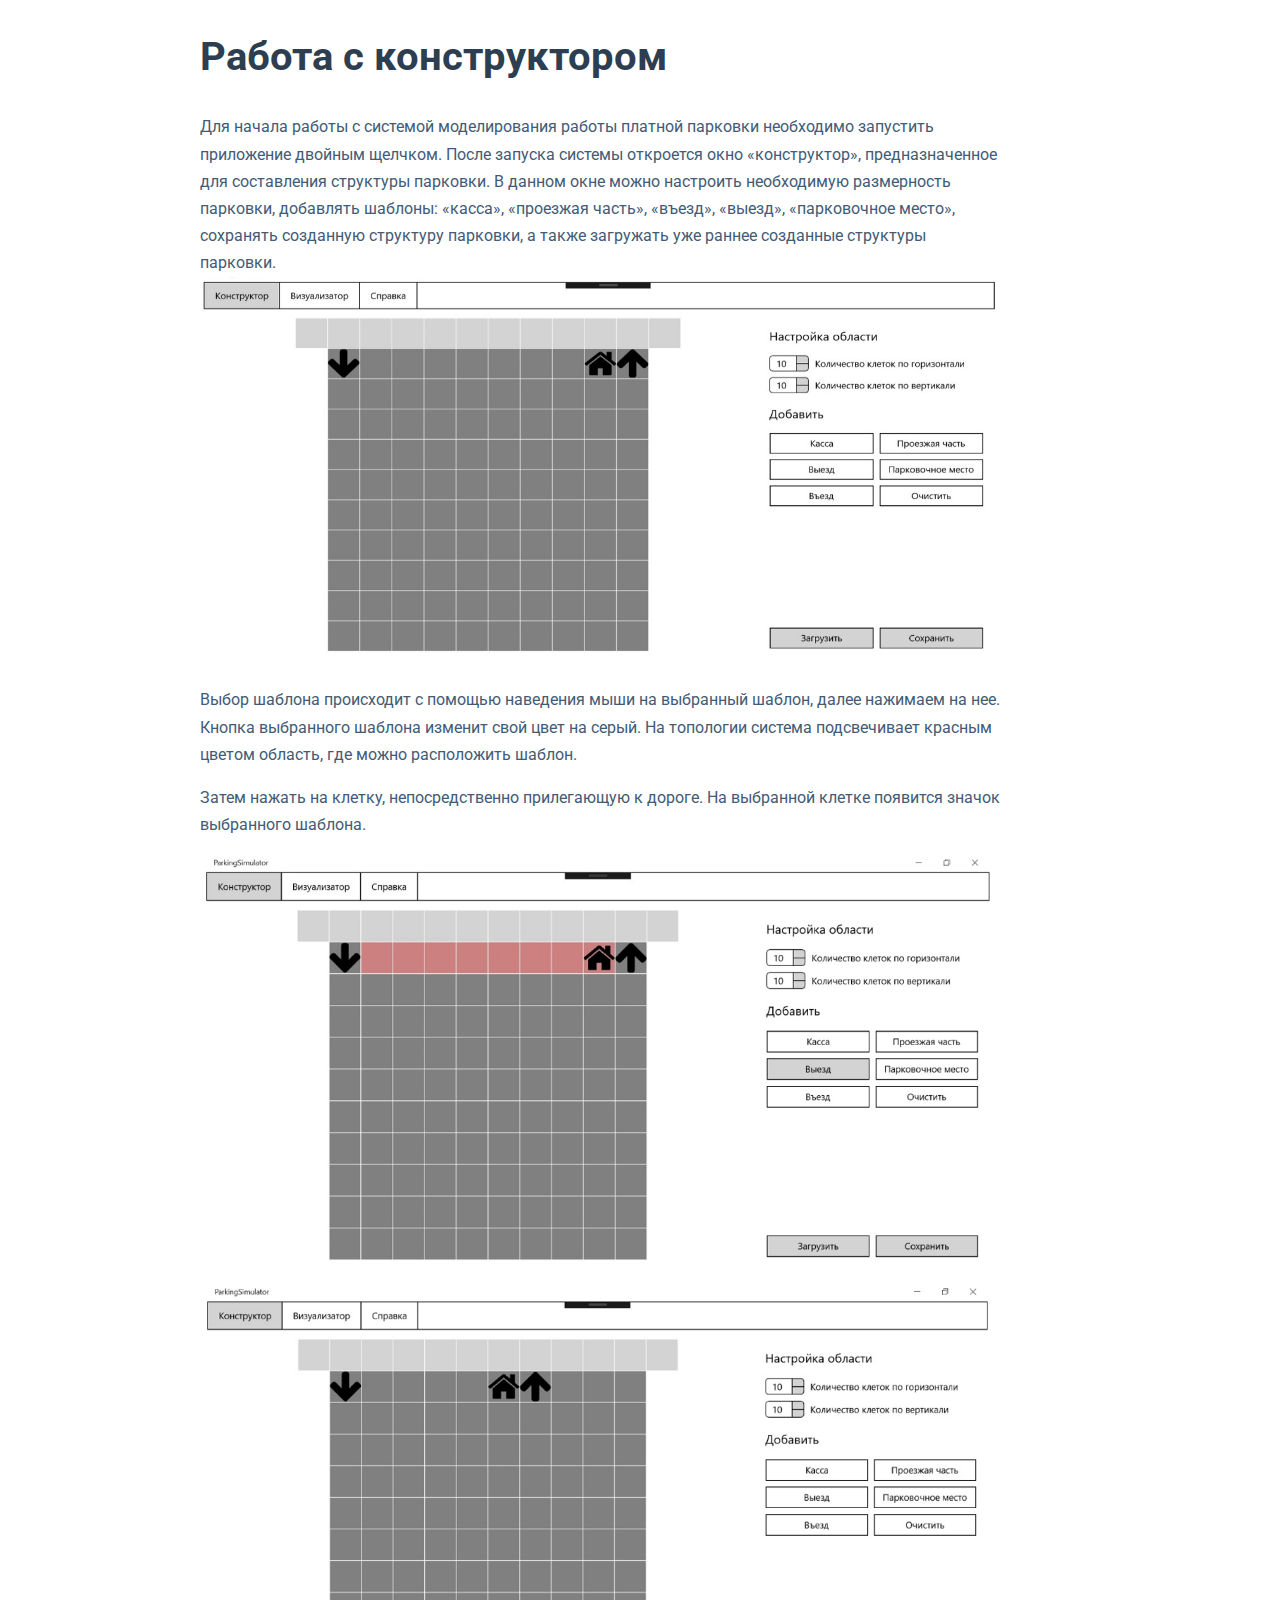
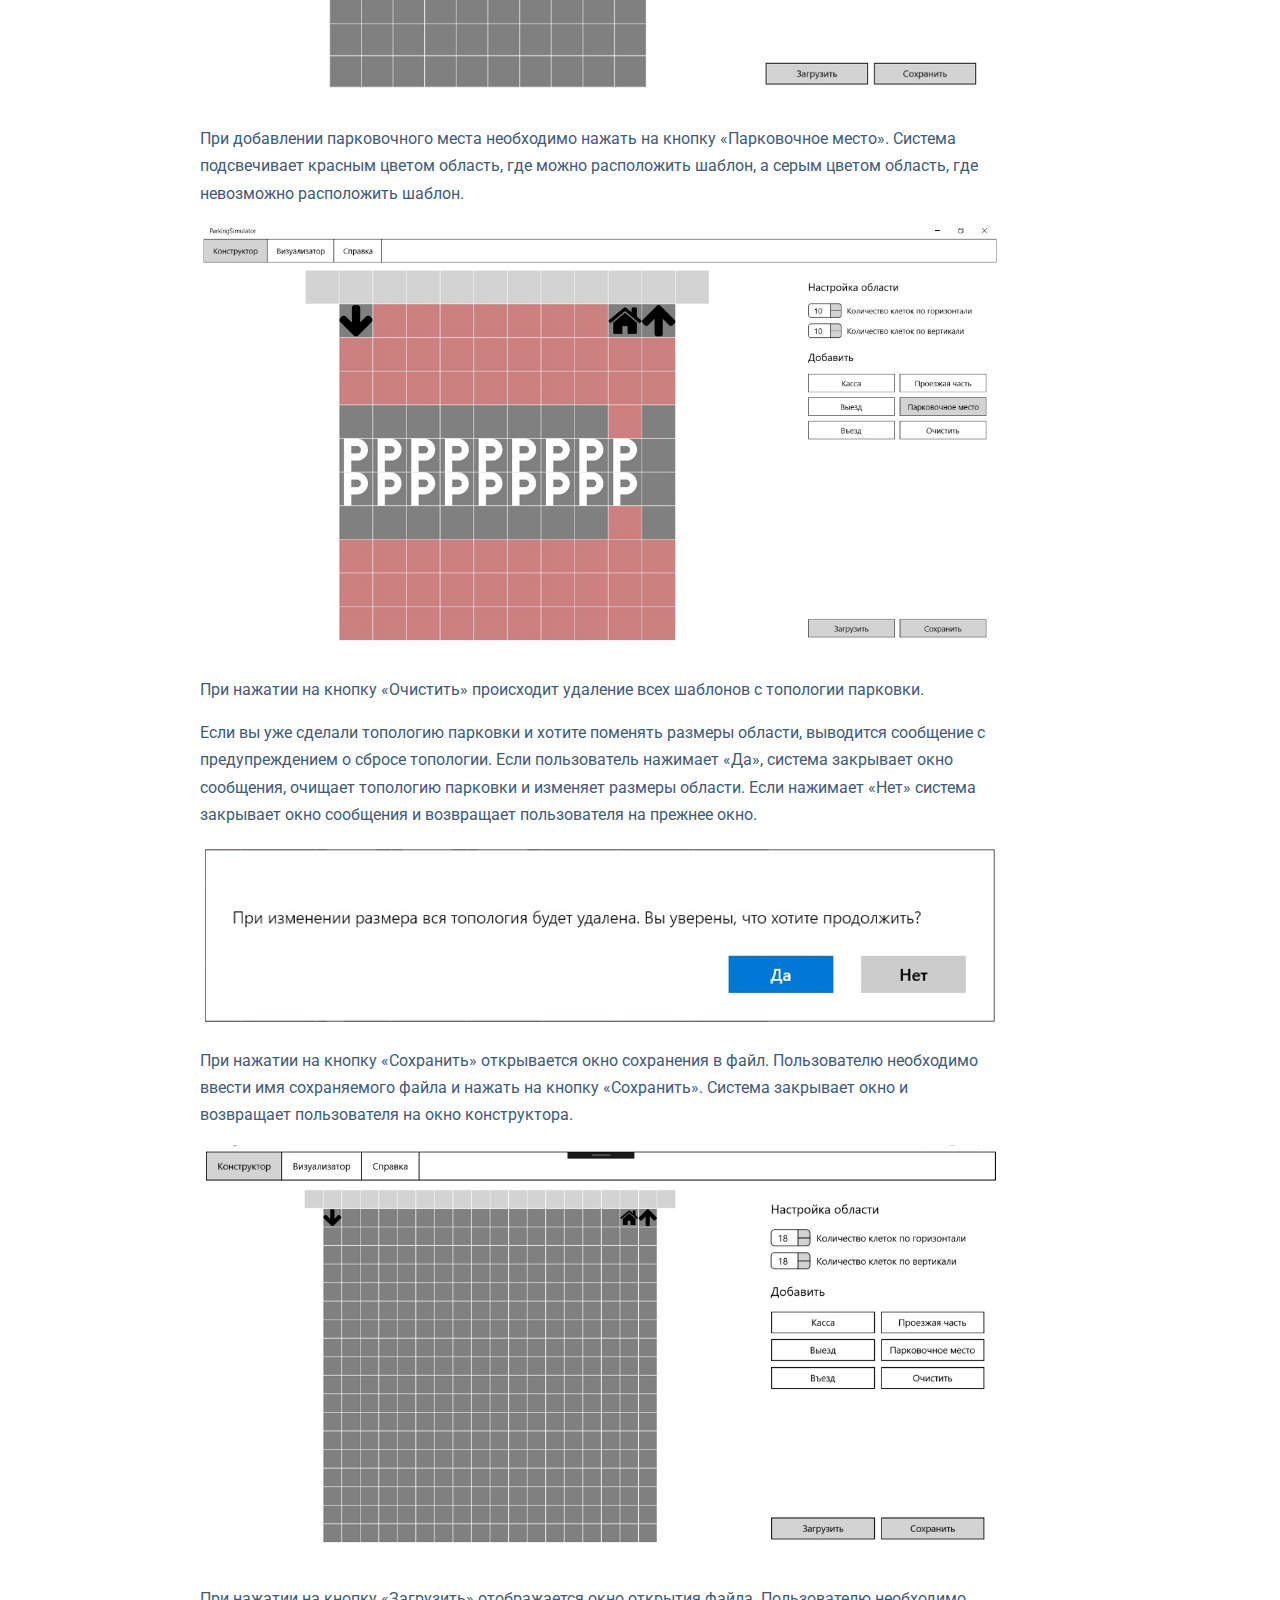
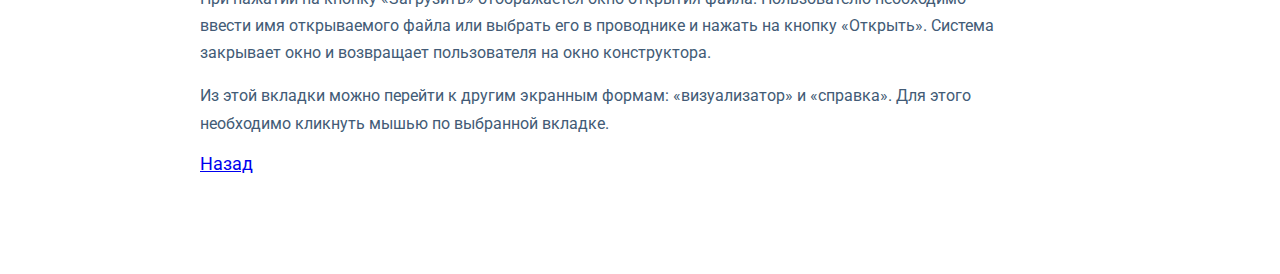
<file: Views/Assets/constructor.html>
<!DOCTYPE HTML PUBLIC "-//W3C//DTD HTML 4.01//EN" "http://www.w3.org/TR/html4/strict.dtd">
<html>
<head>
  <meta http-equiv="Content-Type" content="text/html; charset=utf-8">
  <link rel="stylesheet" type="text/css" href="style.css" />
  <title>Справка</title>
</head>
<body>
  <div class="content">
    <h2>Работа с конструктором</h2>
    <p>Для начала работы с системой моделирования работы платной парковки необходимо запустить приложение двойным щелчком.
    После запуска системы откроется окно «конструктор», предназначенное для составления структуры парковки. В данном окне можно настроить необходимую размерность парковки, добавлять шаблоны: «касса», «проезжая часть», «въезд», «выезд», «парковочное место», сохранять созданную структуру парковки, а также загружать уже раннее созданные структуры парковки.
    <img src="1.PNG">
    <p>Выбор шаблона происходит с помощью наведения мыши на выбранный шаблон, далее нажимаем на нее. Кнопка выбранного шаблона изменит свой цвет на серый. На топологии система подсвечивает красным цветом область, где можно расположить шаблон.</p>
    <p>Затем нажать на клетку, непосредственно прилегающую к дороге. На выбранной клетке появится значок выбранного шаблона.</p>
    <img src="2.PNG">
    <img src="3.PNG">
    <p>При добавлении парковочного места необходимо нажать на кнопку «Парковочное место». Система подсвечивает красным цветом область, где можно расположить шаблон, а серым цветом область, где невозможно расположить шаблон.</p>
    <img src="4.PNG">
    <p>При нажатии на кнопку «Очистить» происходит удаление всех шаблонов с топологии парковки.</p>
    <p>Если вы уже сделали топологию парковки и хотите поменять размеры области, выводится сообщение с предупреждением о сбросе топологии. Если пользователь нажимает «Да», система закрывает окно сообщения, очищает топологию парковки и изменяет размеры области. Если нажимает «Нет» система закрывает окно сообщения и возвращает пользователя на прежнее окно.</p>
    <img src="5.PNG">
    <p>При нажатии на кнопку «Сохранить» открывается окно сохранения в файл. Пользователю необходимо ввести имя сохраняемого файла и нажать на кнопку «Сохранить». Система закрывает окно и возвращает пользователя на окно конструктора.</p>
    <img src="6.PNG">
    <p>При нажатии на кнопку «Загрузить» отображается окно открытия файла. Пользователю необходимо ввести имя открываемого файла или выбрать его в проводнике и нажать на кнопку «Открыть». Система закрывает окно и возвращает пользователя на окно конструктора.</p>
    <p>Из этой вкладки можно перейти к другим экранным формам: «визуализатор» и «справка». Для этого необходимо кликнуть мышью по выбранной вкладке.</p>
    <a href="help.html" class="back">Назад</a>
  </div>
</body>
</html>
</file>
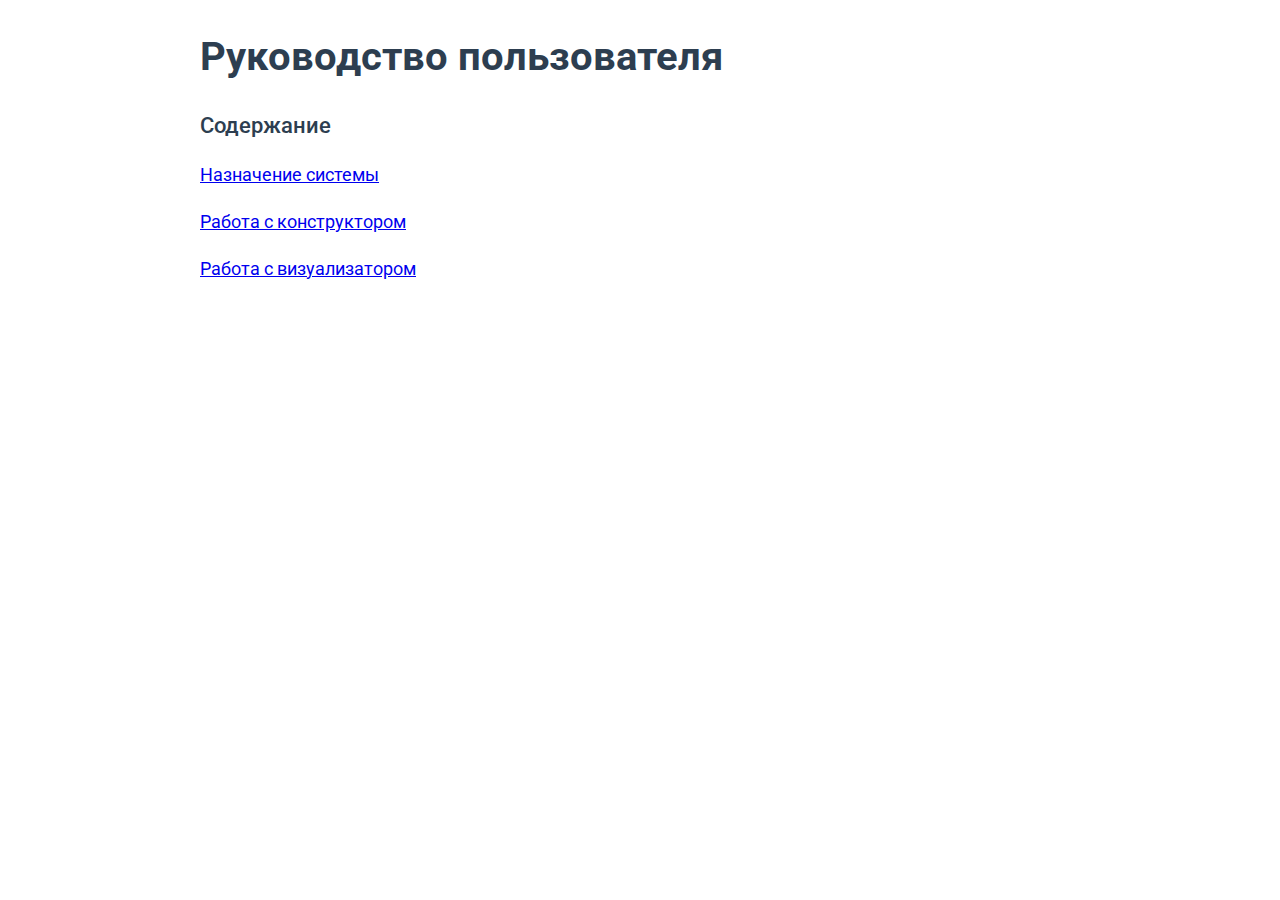
<file: Views/Assets/help.html>
<!DOCTYPE HTML PUBLIC "-//W3C//DTD HTML 4.01//EN" "http://www.w3.org/TR/html4/strict.dtd">
<html>
<head>
  <meta http-equiv="Content-Type" content="text/html; charset=utf-8">
  <link rel="stylesheet" type="text/css" href="style.css" />
  <title>Справка</title>
</head>
<body>
  <div class="content">
    <h2>Руководство пользователя</h2>
    <h3>Содержание</h3>
    <p><a href="use.html">Назначение системы</a></p>
    <p><a href="constructor.html">Работа с конструктором</a></p>
    <p><a href="visualizator.html">Работа с визуализатором</a></p>
  </div>
</body>
</html>
</file>
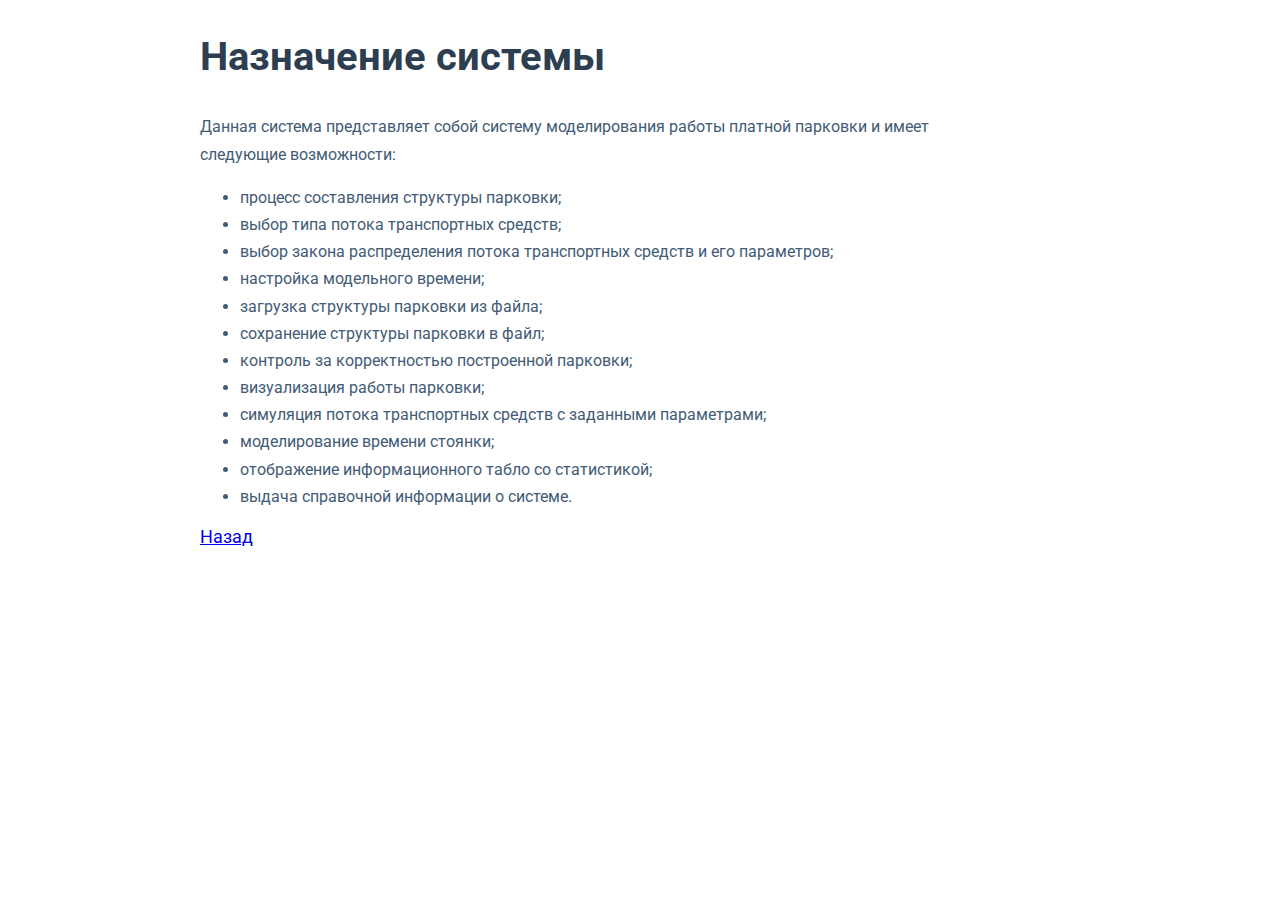
<file: Views/Assets/use.html>
<!DOCTYPE HTML PUBLIC "-//W3C//DTD HTML 4.01//EN" "http://www.w3.org/TR/html4/strict.dtd">
<html>
<head>
  <meta http-equiv="Content-Type" content="text/html; charset=utf-8">
  <link rel="stylesheet" type="text/css" href="style.css" />
  <title>Справка</title>
</head>
<body>
  <div class="content">
    <h2>Назначение системы</h2>
    <p>Данная система представляет собой систему моделирования работы платной парковки и имеет следующие возможности:</p>
    <ul>
    <li>процесс составления структуры парковки;</li>
    <li>выбор типа потока транспортных средств;</li>
    <li>выбор закона распределения потока транспортных средств и его параметров;</li>
    <li>настройка модельного времени;</li>
    <li>загрузка структуры парковки из файла;</li>
    <li>сохранение структуры парковки в файл;</li>
    <li>контроль за корректностью построенной парковки;</li>
    <li>визуализация работы парковки;</li>
    <li>симуляция потока транспортных средств с заданными параметрами;</li>
    <li>моделирование времени стоянки;</li>
    <li>отображение информационного табло со статистикой;</li>
    <li>выдача справочной информации о системе.</li>
  </ul>
  <a href="help.html" class="back">Назад</a>
  </div>
</body>
</html>
</file>
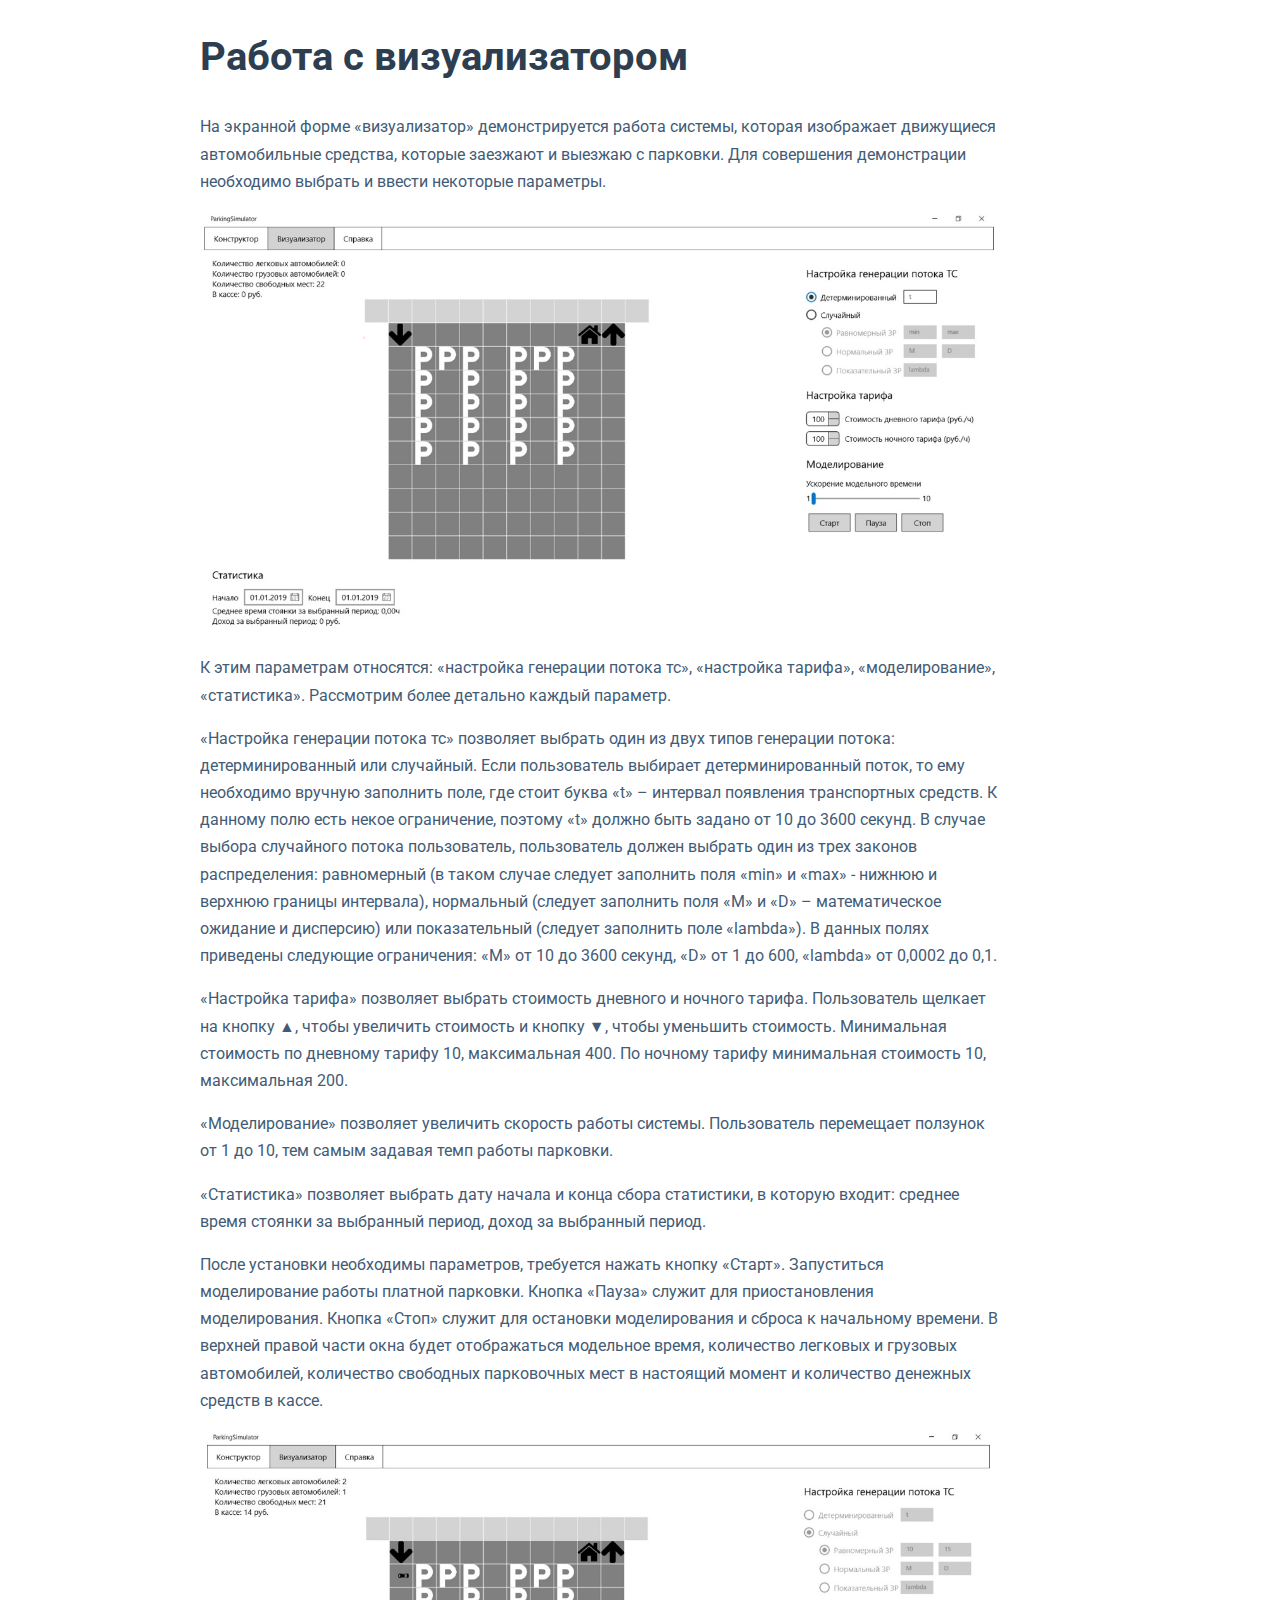
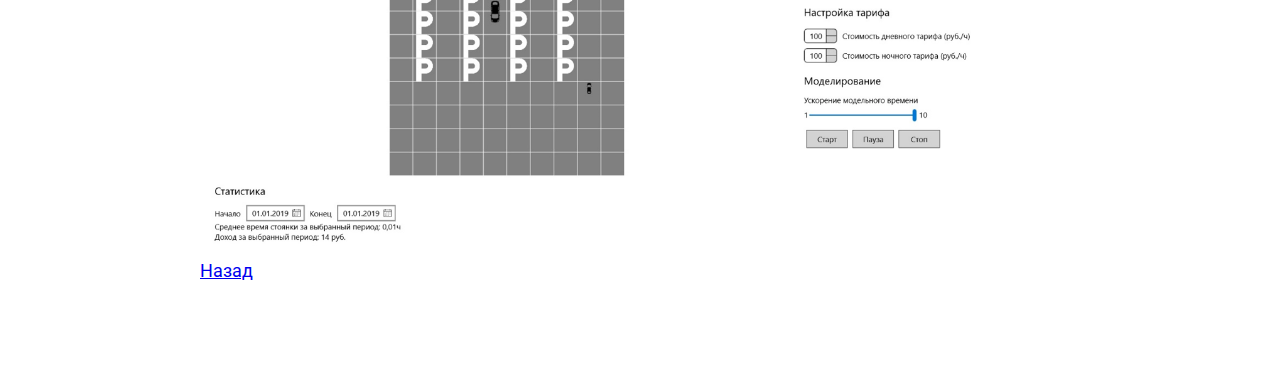
<file: Views/Assets/visualizator.html>
<!DOCTYPE HTML PUBLIC "-//W3C//DTD HTML 4.01//EN" "http://www.w3.org/TR/html4/strict.dtd">
<html>
<head>
  <meta http-equiv="Content-Type" content="text/html; charset=utf-8">
  <link rel="stylesheet" type="text/css" href="style.css" />
  <title>Справка</title>
</head>
<body>
  <div class="content">
    <h2>Работа с визуализатором</h2>
    <p>На экранной форме «визуализатор» демонстрируется работа системы, которая изображает движущиеся автомобильные средства, которые заезжают и выезжаю с парковки. Для совершения демонстрации необходимо выбрать и ввести некоторые параметры.</p>
    <img src="9.PNG">
    <p>К этим параметрам относятся: «настройка генерации потока тс», «настройка тарифа», «моделирование», «статистика». Рассмотрим более детально каждый параметр.</p>
    <p>«Настройка генерации потока тс» позволяет выбрать один из двух типов генерации потока: детерминированный или случайный. Если пользователь выбирает детерминированный поток, то ему необходимо вручную заполнить поле, где стоит буква «t» – интервал появления транспортных средств. К данному полю есть некое ограничение, поэтому «t» должно быть задано от 10 до 3600 секунд. В случае выбора случайного потока пользователь, пользователь должен выбрать один из трех законов распределения: равномерный (в таком случае следует заполнить поля «min» и «max» - нижнюю и верхнюю границы интервала), нормальный (следует заполнить поля «M» и «D» – математическое ожидание и дисперсию) или показательный (следует заполнить поле «lambda»). В данных полях приведены следующие ограничения: «M» от 10 до 3600 секунд, «D» от 1 до 600, «lambda» от 0,0002 до 0,1.</p>
    <p>«Настройка тарифа» позволяет выбрать стоимость дневного и ночного тарифа. Пользователь щелкает на кнопку ▲, чтобы увеличить стоимость и кнопку ▼, чтобы уменьшить стоимость. Минимальная стоимость по дневному тарифу 10, максимальная 400. По ночному тарифу минимальная стоимость 10, максимальная 200.</p>
    <p>«Моделирование» позволяет увеличить скорость работы системы. Пользователь перемещает ползунок от 1 до 10, тем самым задавая темп работы парковки.</p>
    <p>«Статистика» позволяет выбрать дату начала и конца сбора статистики, в которую входит: среднее время стоянки за выбранный период, доход за выбранный период.</p>
    <p>После установки необходимы параметров, требуется нажать кнопку «Старт». Запуститься моделирование работы платной парковки. Кнопка «Пауза» служит для приостановления моделирования. Кнопка «Стоп» служит для остановки моделирования и сброса к начальному времени. В верхней правой части окна будет отображаться модельное время, количество легковых и грузовых автомобилей, количество свободных парковочных мест в настоящий момент и количество денежных средств в кассе.</p>
    <img src="10.PNG">
    <a href="help.html" class="back">Назад</a>
  </div>
</body>
</html>
</file>
<file: Views/Assets/style.css>
@import url('https://fonts.googleapis.com/css?family=Roboto:100,300,400,500,700,900');

html, body {
  margin: 0;
	font-family: 'Roboto', sans-serif;
  color: #425b76;
}

h1, h2, h3, .form-title {
  color: #2d3e50;
}

h1 {
  font-size: 80px;
  font-weight: 900;
}

h2 {
  font-size: 40px;
  font-weight: 700;
}

h3 {
  font-size: 22px;
  font-weight: 500;
}

p, ul, ol, table {
  line-height: 1.7;
}

img {
  border-radius: 5px;
}

table {
  border-collapse: collapse;
}

th {
  border: 1px solid #dfe3eb;
  background-color: #f5f8fa;
  padding: 10px 5px;
}

td {
  border: 1px solid #dfe3eb;
  padding: 5px;
}

textarea, input[type="text"], input[type="submit"] {
  font-family: 'Roboto', sans-serif;
  font-size: 14px;
  border-radius: 3px;
  outline: none;
}

textarea, input[type="text"] {
  width: 400px;
  border: 1px solid #dfe3eb;
  background-color: #f5f8fa;
  color: #425b76;
}

textarea {
  height: 80px;
  padding: 10px;
}

input[type="text"] {
  height: 35px;
  padding: 0 10px;
}

input[type="submit"] {
  margin: 10px 0;
  padding: 10px 15px;
  border: none;
  background-color: #425b76;
  color: #ffffff;
}

img {
  width: 800px;
}

.logo {
  display: inline-block;
  margin-left: 200px;
  padding: 25px 25px 25px 60px;
  color: #ffffff;
  background-image: url('images/headphone.png');
  background-size: 36px;
  background-repeat: no-repeat;
  background-position: 0px 18px;
  font-size: 18px;
  font-weight: 500;
}

.nav, .footer {
  background-color: #2d3e50;
  color: #ffffff;
}

.nav ul {
  display: inline-block;
  margin: 0;
}

.nav li {
  display: inline-block;
  padding: 20px 10px;
  list-style-type: none;
}

.nav a {
  color: #ffffff;
  text-decoration: none;
}

.content {
  margin-left: 200px;
  width: 800px;
}

.comment, .add-comment-form {
  font-size: 14px;
}

.comment-author {
  display: inline-block;
  font-size: 18px;
  font-weight: 500;
  padding: 0;
  margin: 0;
}

.comment-date {
  display: inline-block;
  padding-left: 20px;
  margin: 0;
  color: #99acc2;
  font-weight: 300;
}

.add-comment-form {
  margin: 50px 0;
}

.add-comment-form p {
  margin: 5px 0;
}

.form-title {
  margin-bottom: 7px;
  font-size: 22px;
  font-weight: 700;
}

#error-message {
  padding-left: 30px;
  color: #f2545b;
  background-image: url('images/error.png');
  background-repeat: no-repeat;
  background-size: 22px;
}

.footer {
  padding: 25px 0 25px 200px;
}

.footer img {
  position: absolute;
  border-radius: 2px;
  margin-top: -2px;
}

.footer p {
  padding-left: 110px;
  margin: 0;
}

a {
  font-size: 18px;
}

.back {
  display: block;
  margin-bottom: 100px;
  font-size: 18px;
}
</file>
